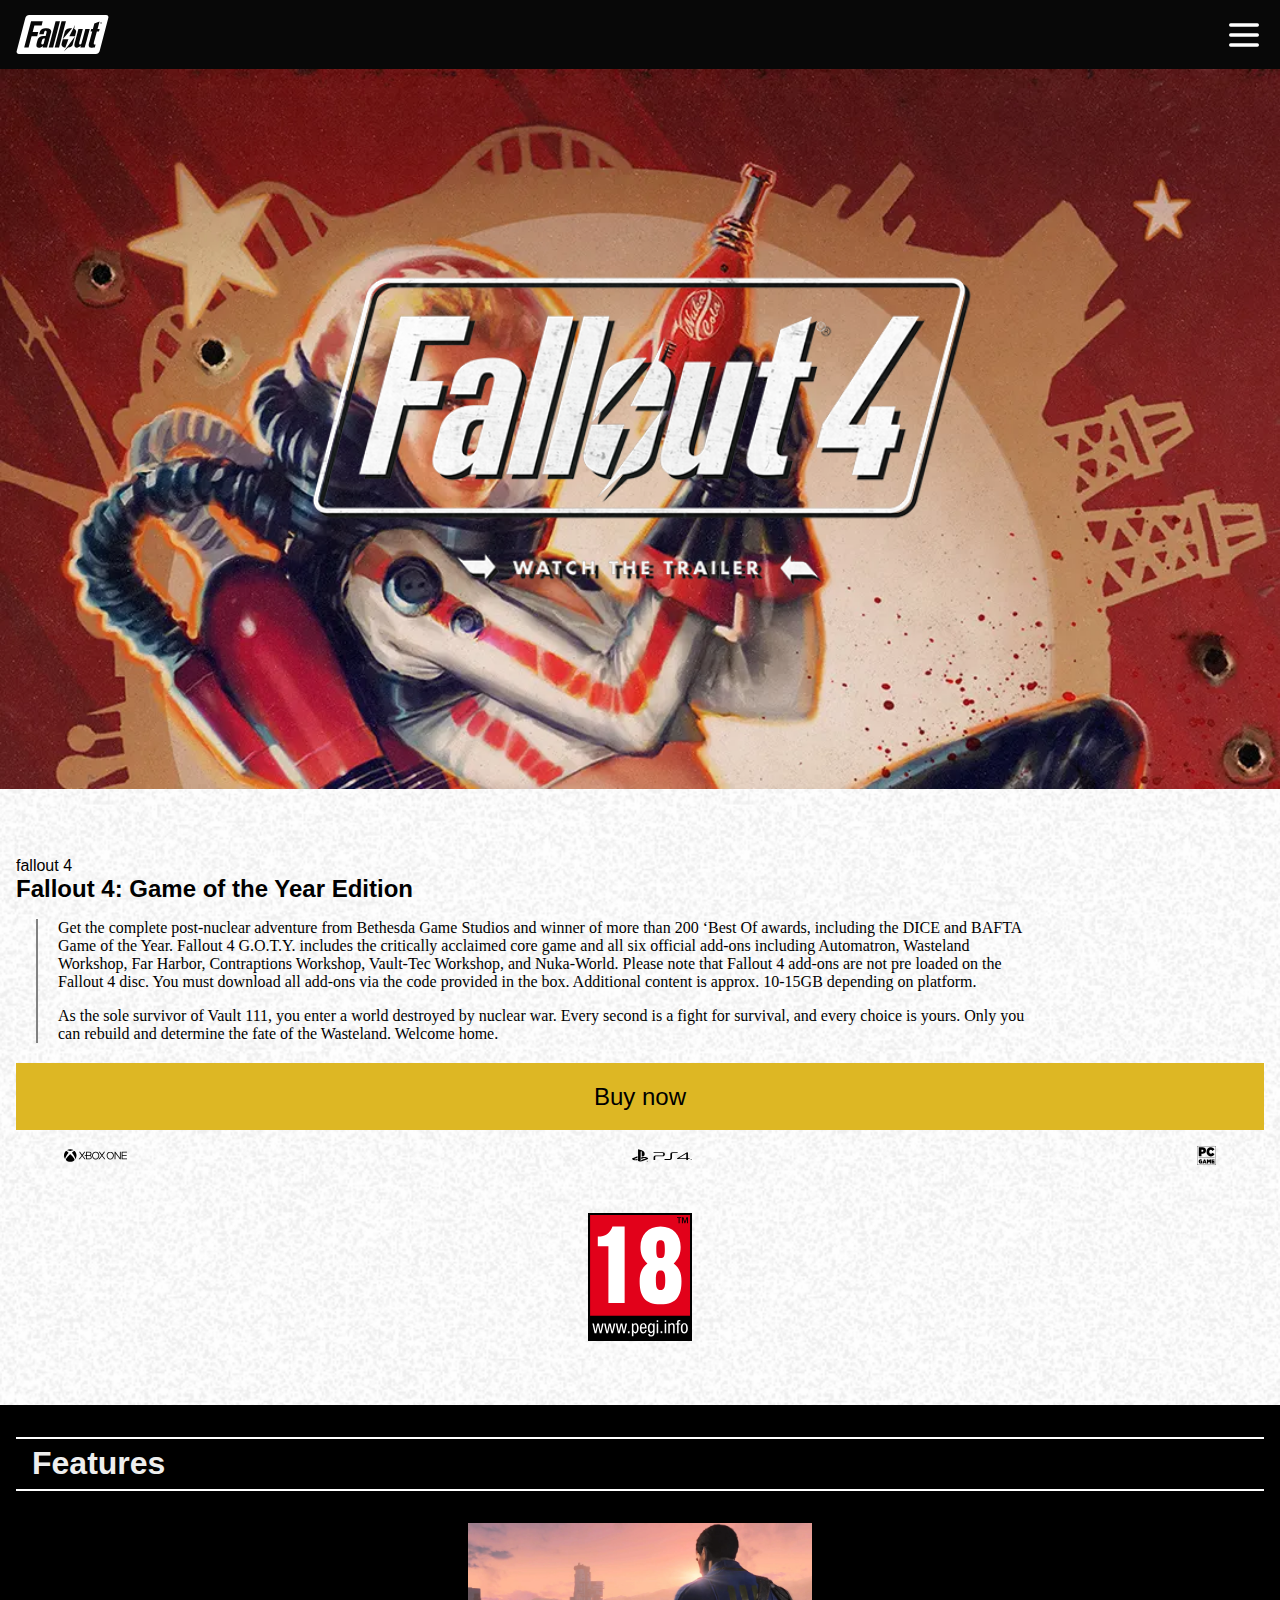
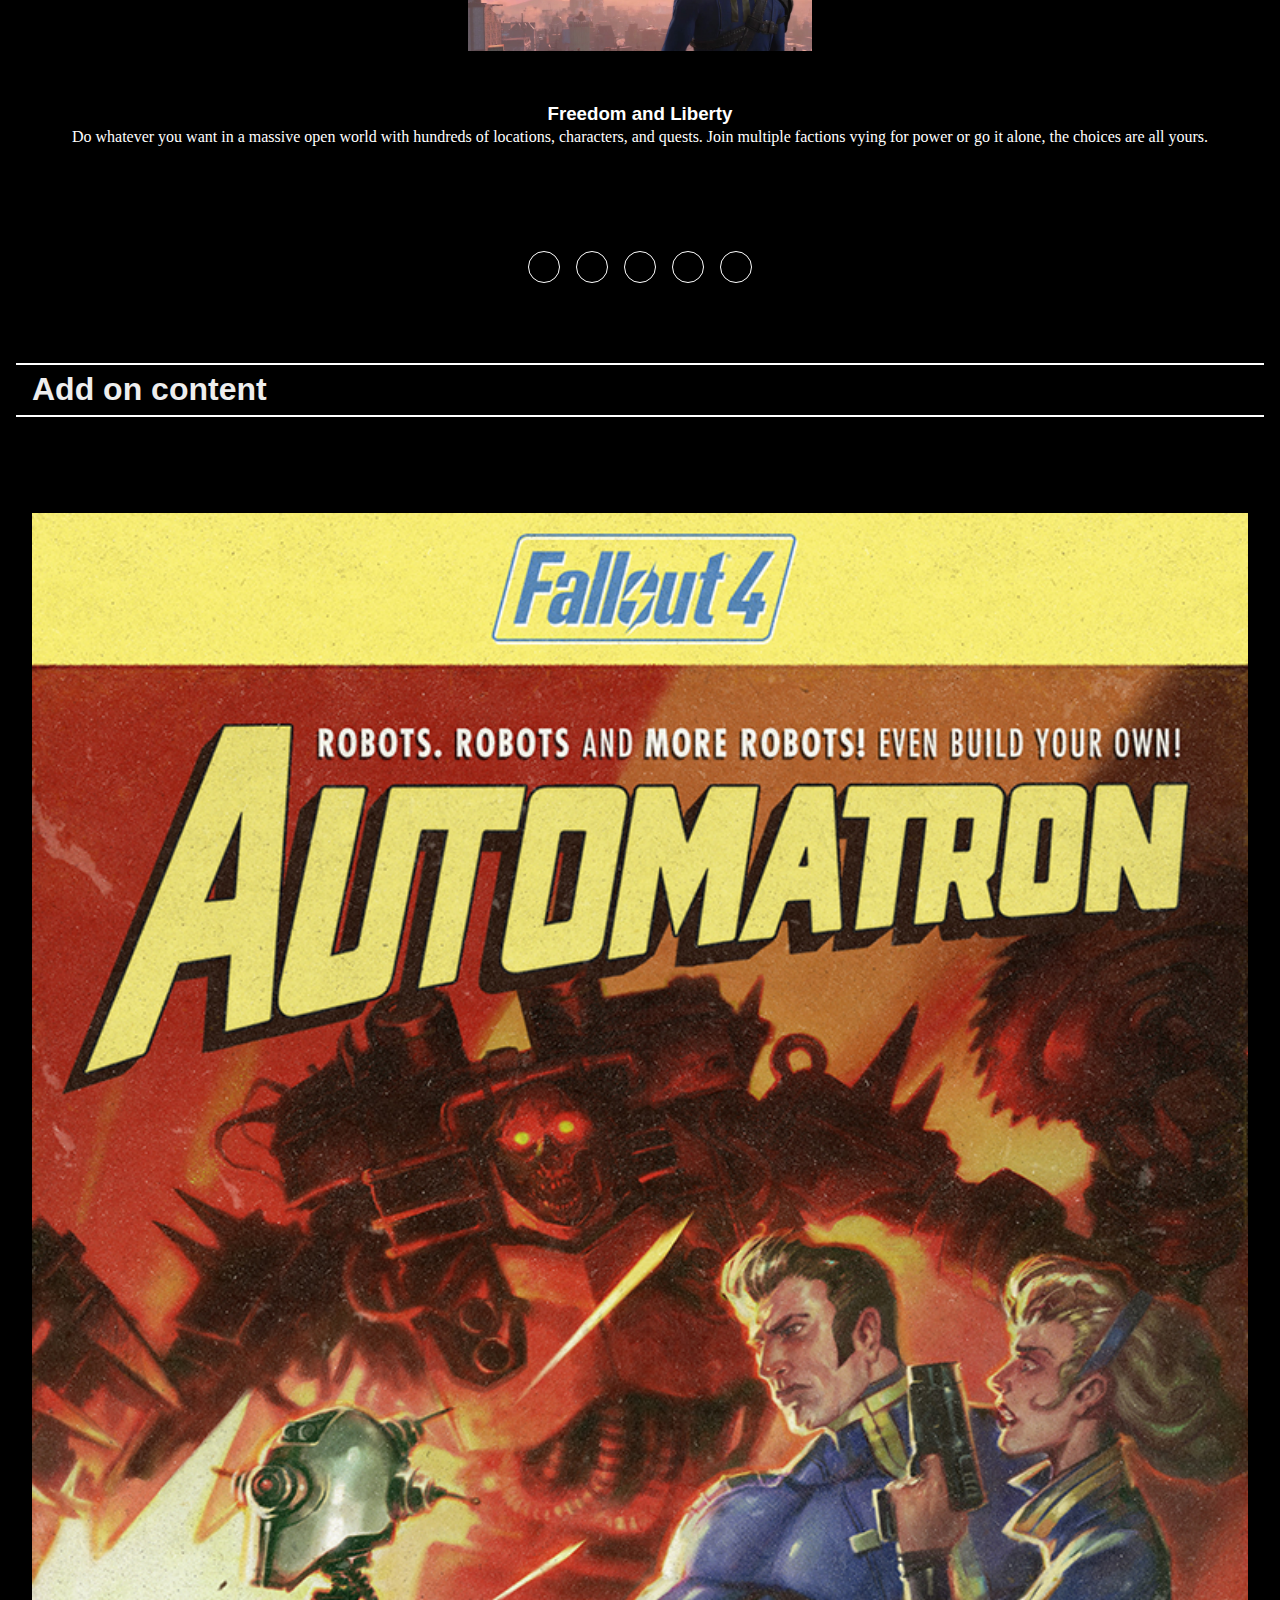
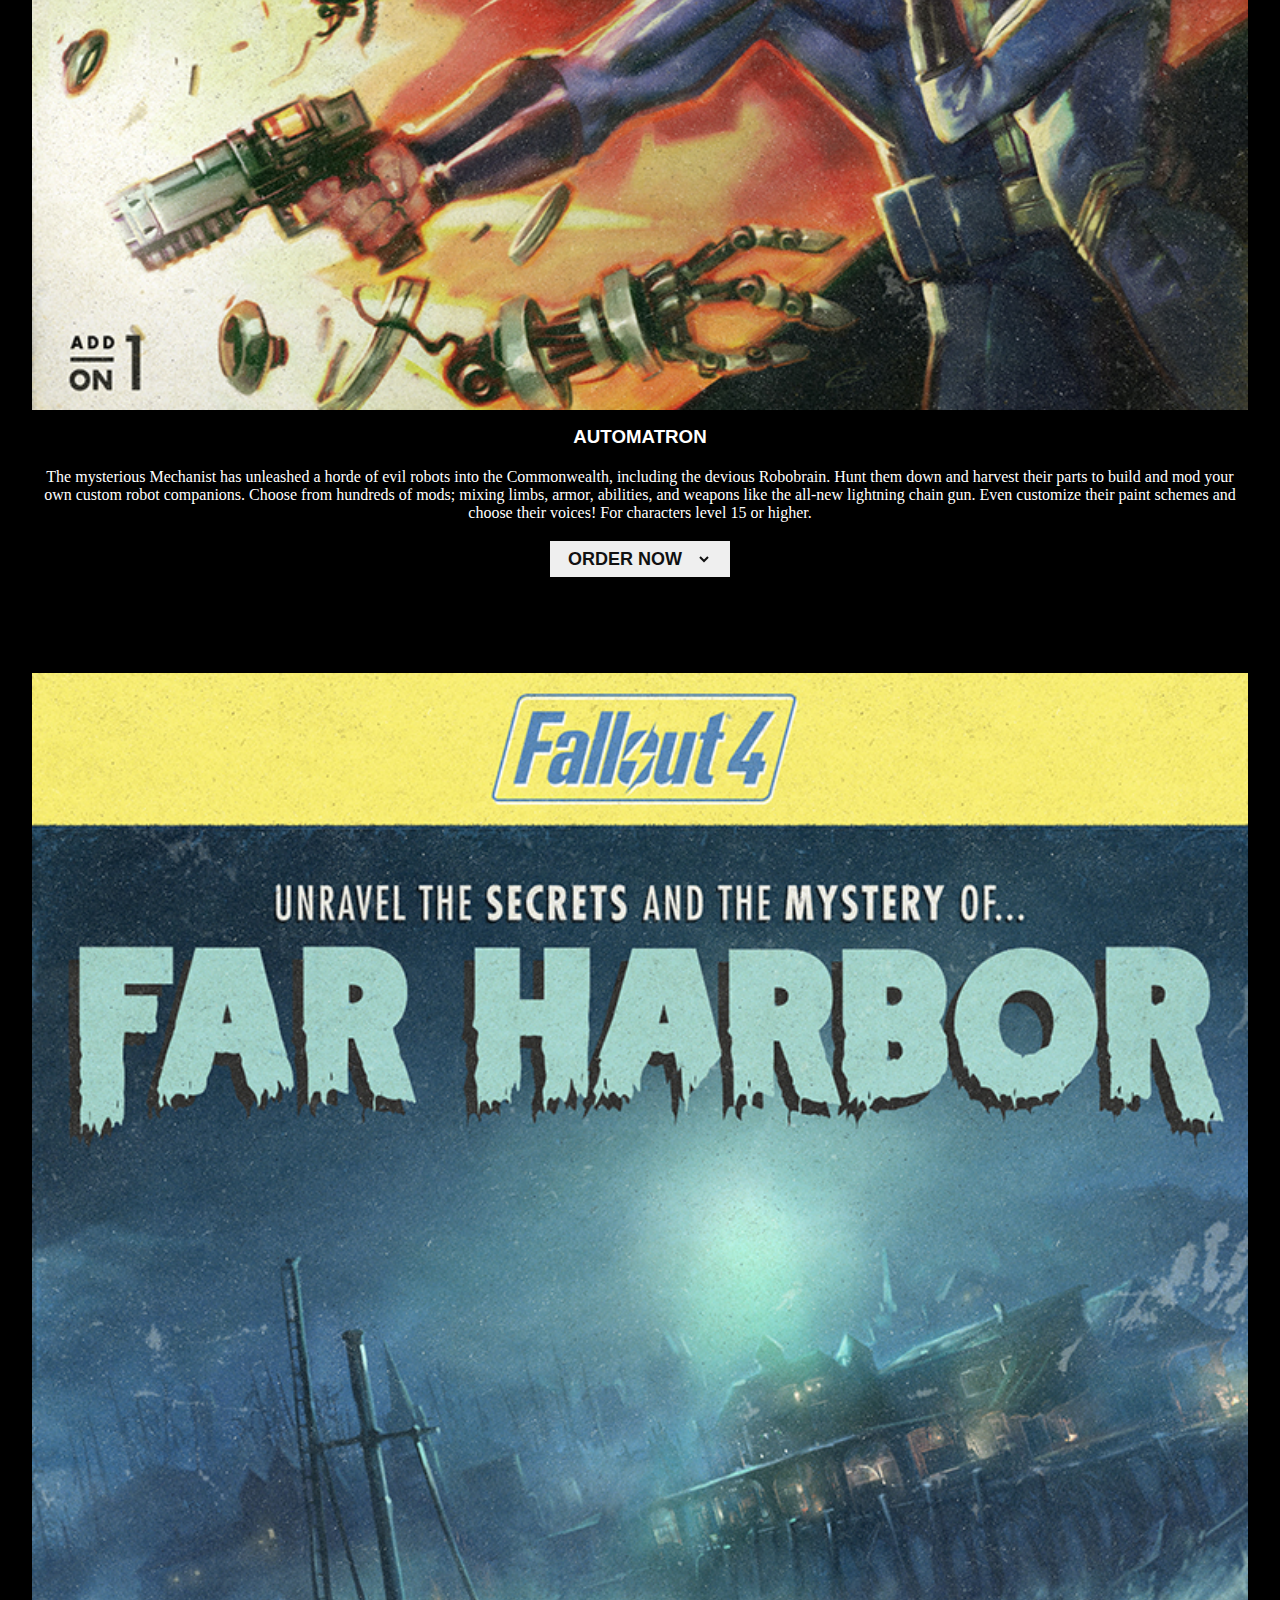
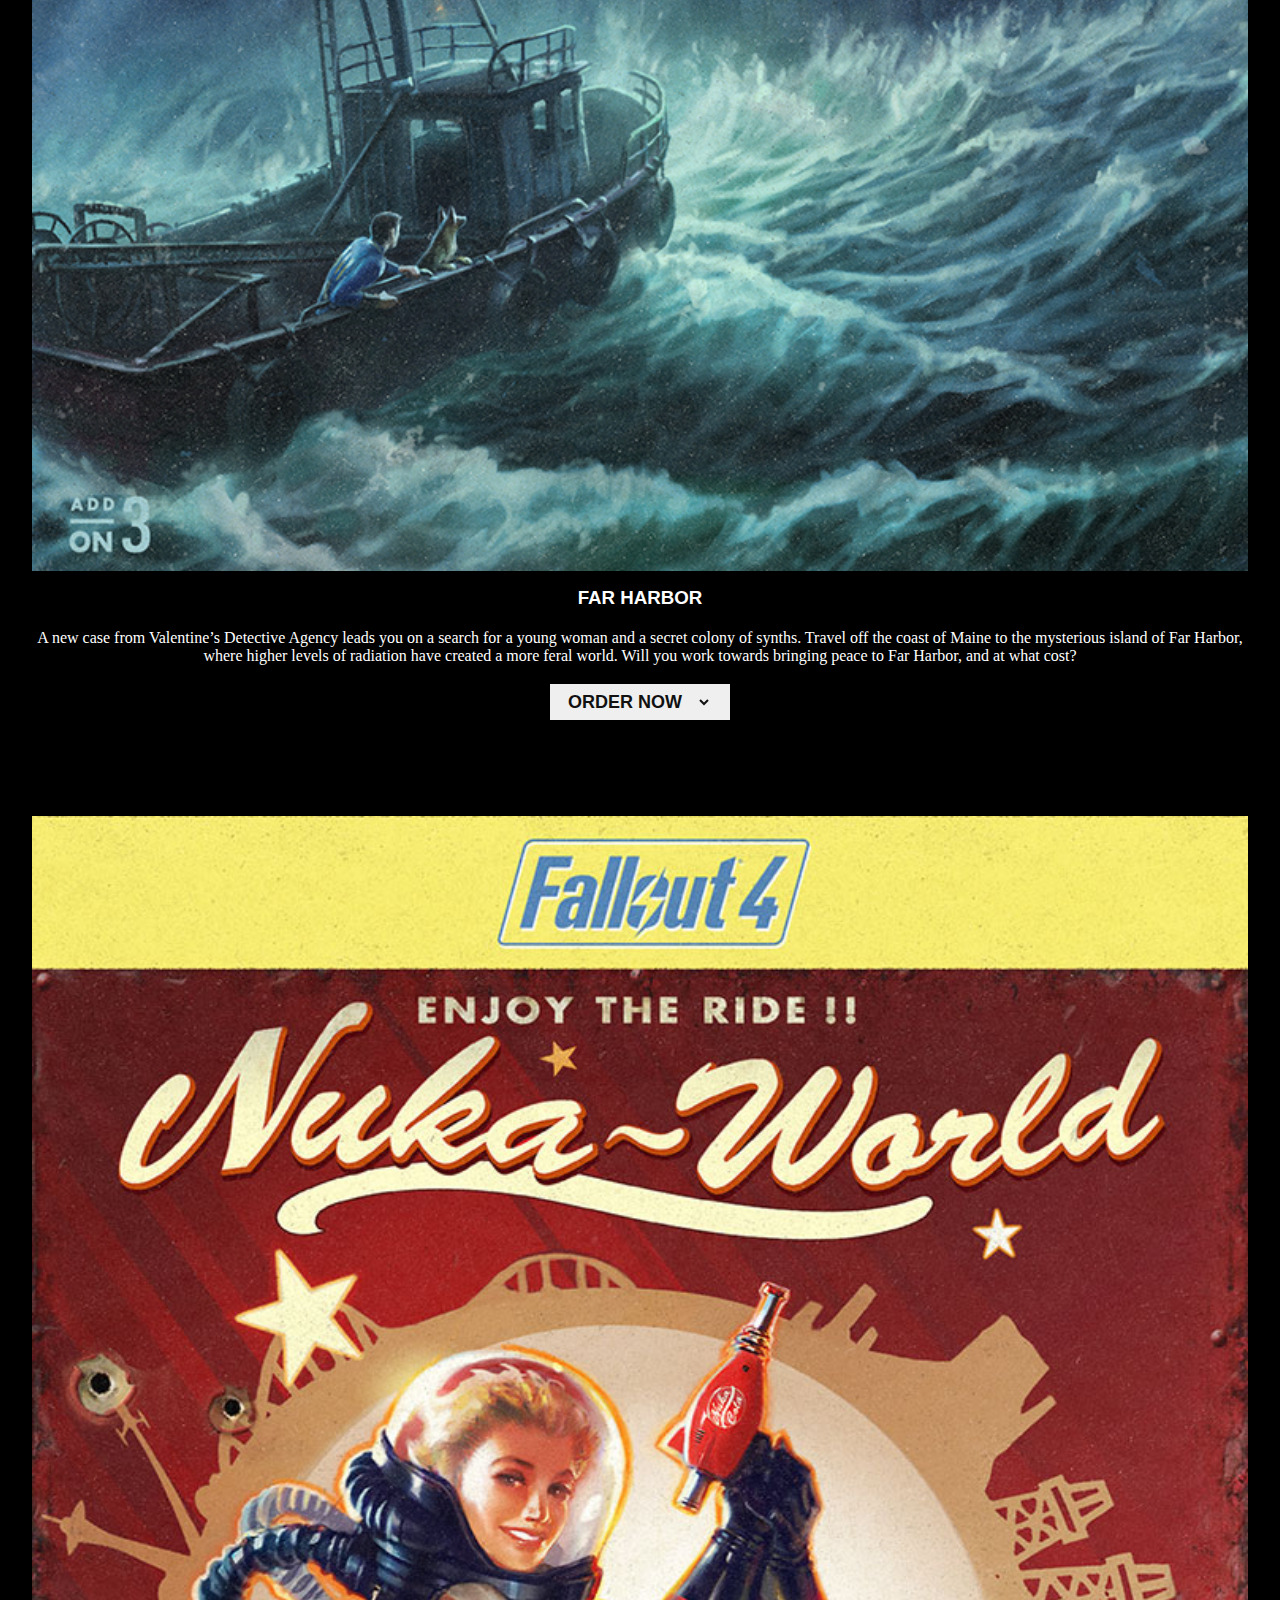
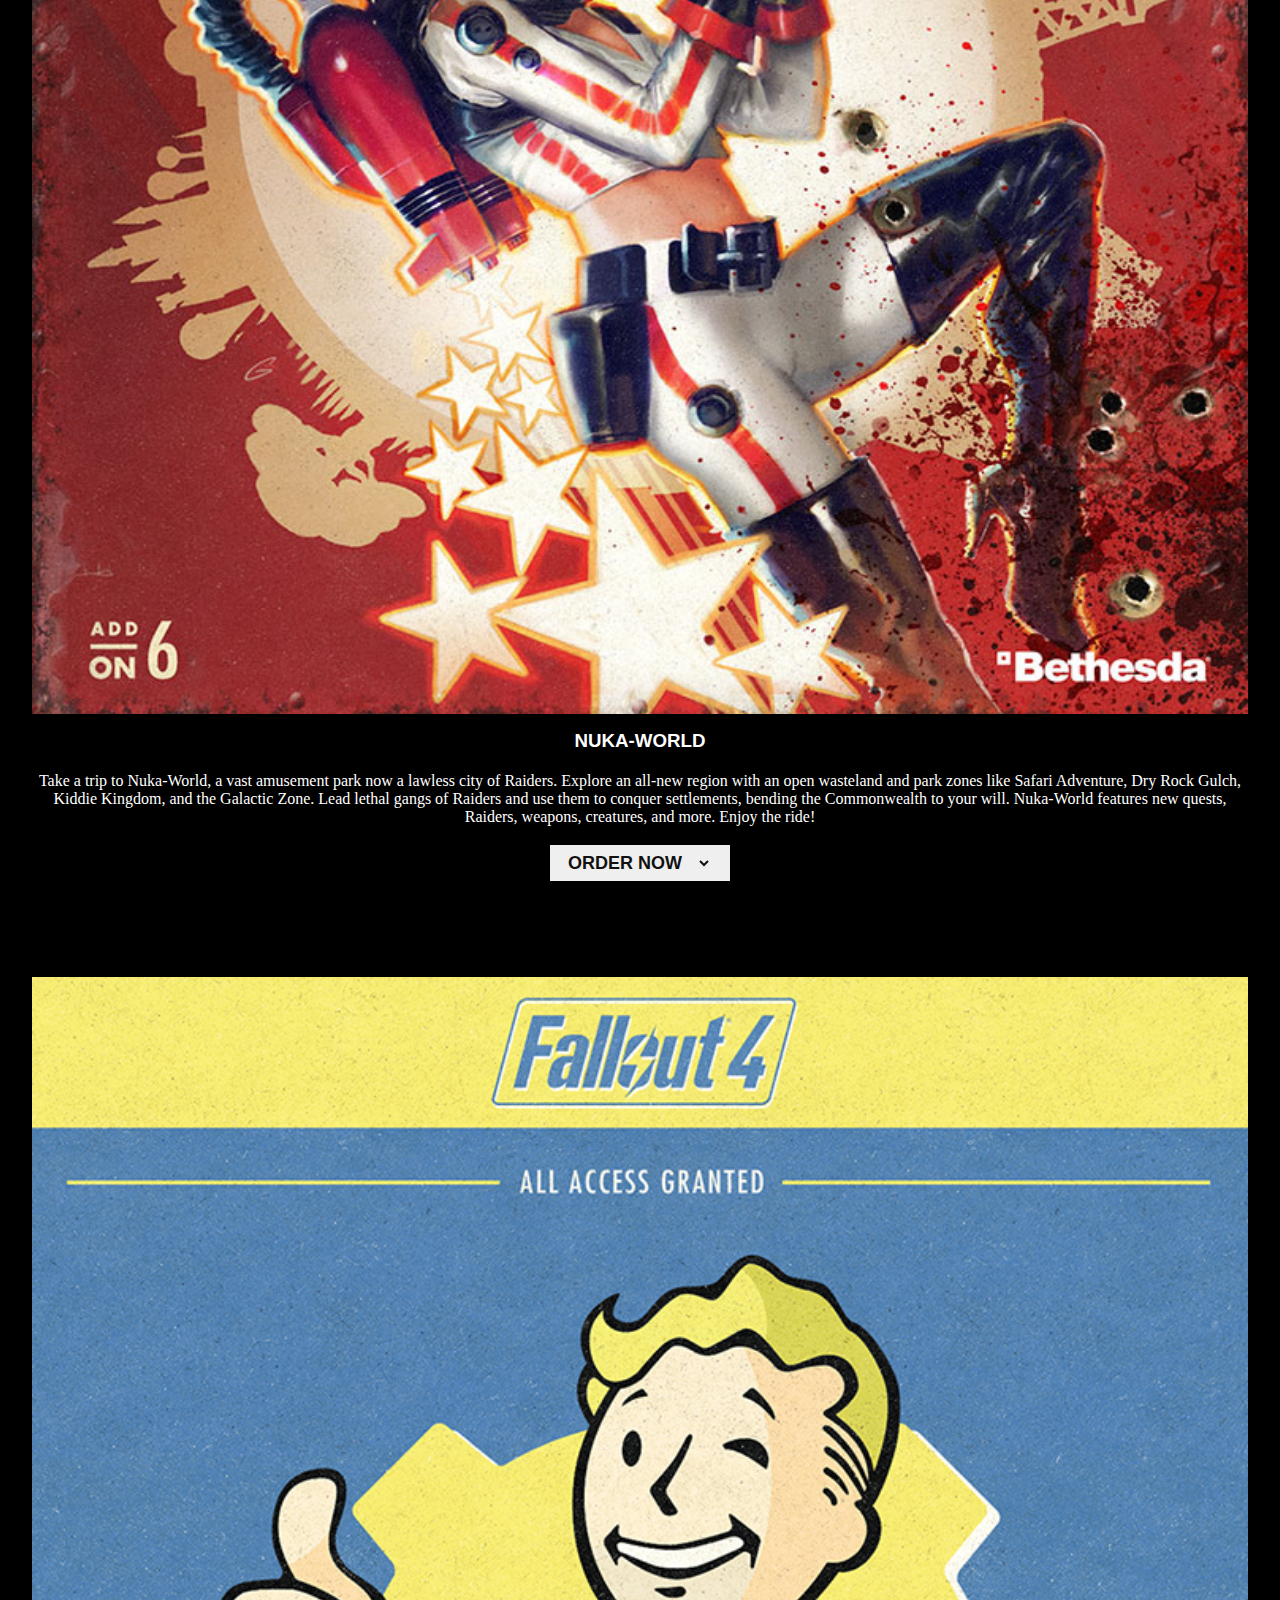
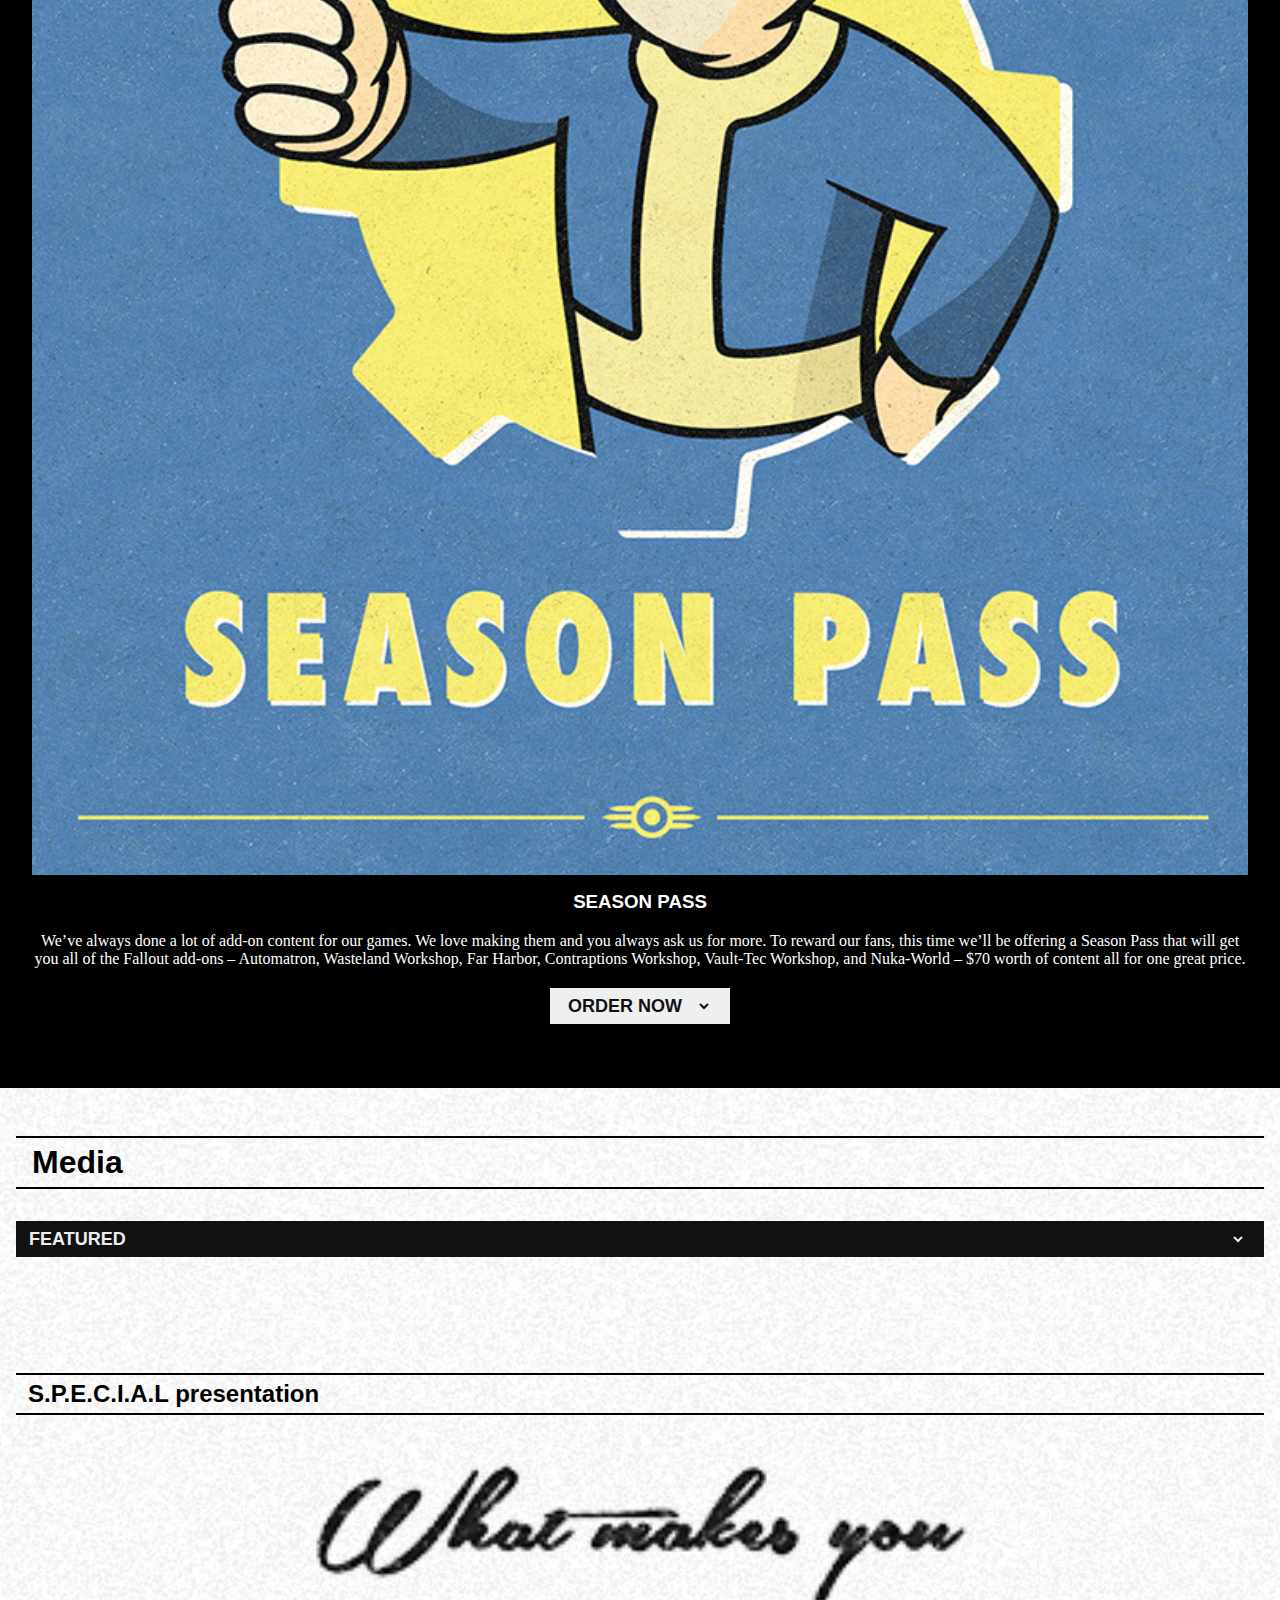
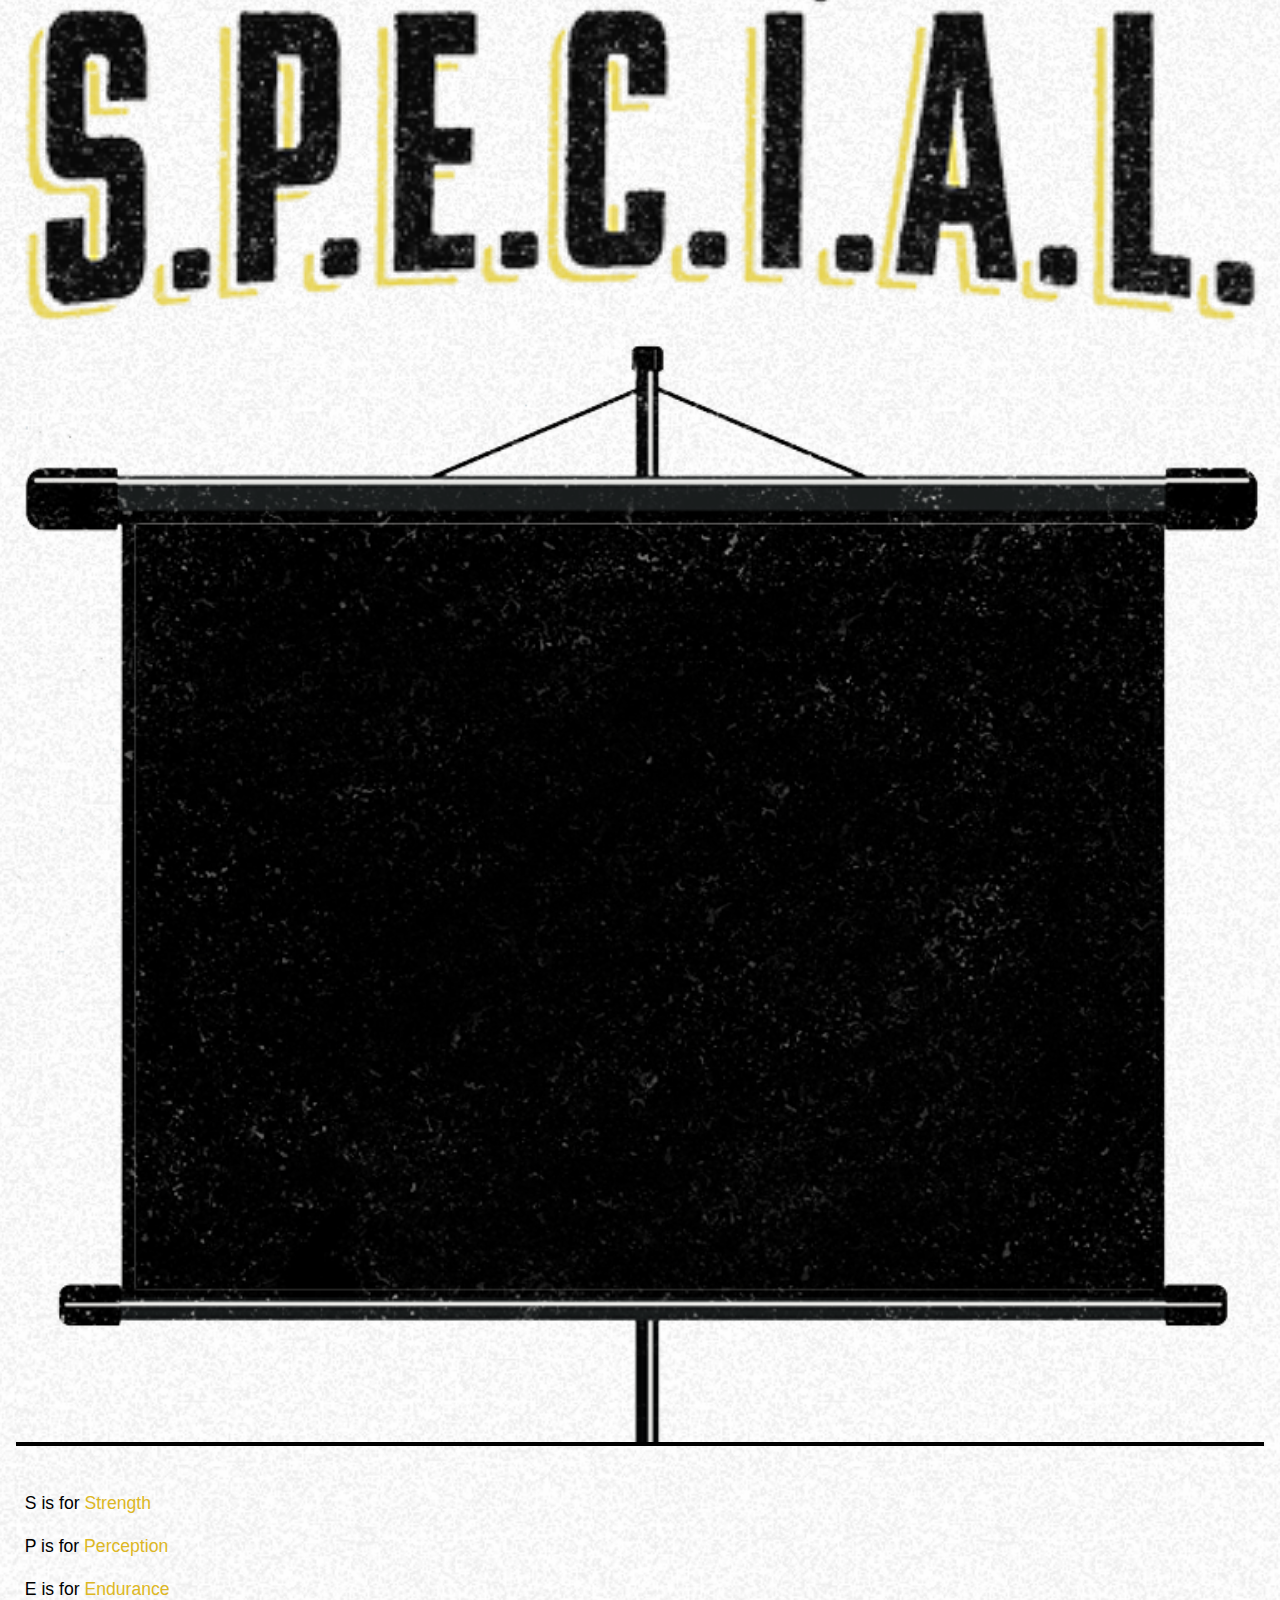
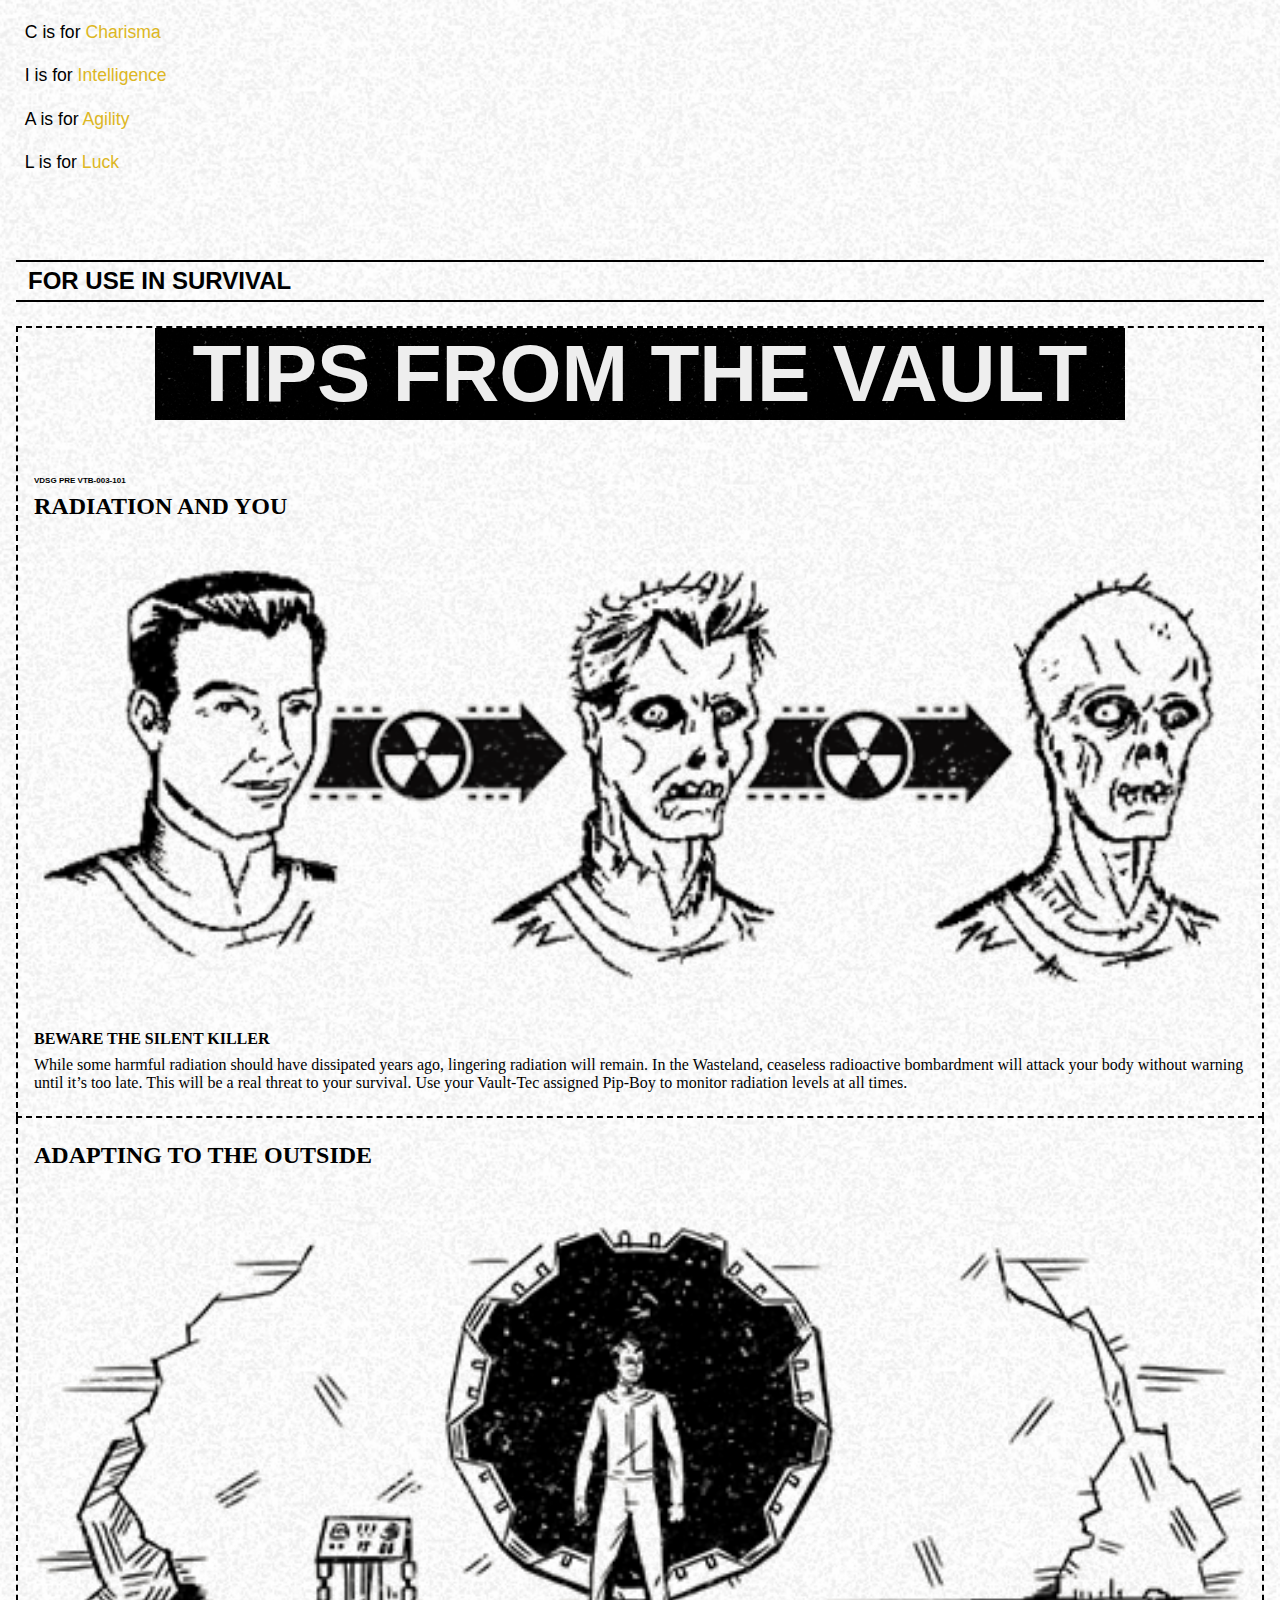
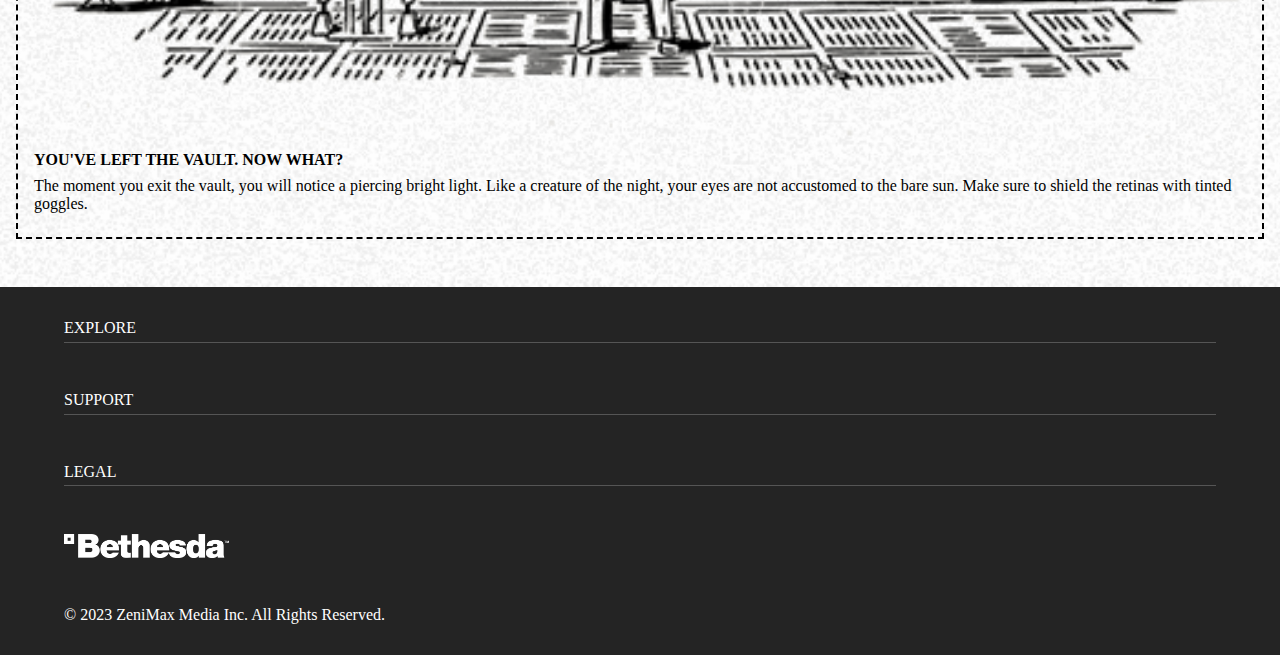
<file: index.html>
<!DOCTYPE html>
<html lang="en">

<head>
	<meta charset="UTF-8">
	<meta name="author" content="jouw naam">
	<meta name="viewport" content="width=device-width, initial-scale=1">

	<title>Fallout 4</title>

	<link href="styles/style.css" rel="stylesheet">
	<link rel="icon" type="image/svg+xml" href="images/franchise-icon-fallout-00bd59a8.svg">

</head>

<body>
	<header>
		<nav>
			<img src="./images/franchise-icon-fallout-00bd59a8.svg" alt="Fallout logo">
			<button class="MenuButton" onclick="OpenMenu()"> <img id="Burger" src="./images/Burger.svg" alt=""></button>
			<ul class="NavContent">
				<li>
					<h1>Vault-tec is proud to present</h1>
				</li>
				<li><a href="./index.html">Games</a></li>
				<li><a href="#">Fallout 76</a></li>
				<li><a href="#">Expansions</a></li>
				<li><a href="#">Community</a></li>
				<li><a href="./apps.html	">Apps</a></li>
			</ul>
		</nav>

	</header>

	<main>
		<section class="Image-Container">
			<img src="./images/HeadIMG_1.png"
				alt="Girl with spacesuit from fallout wielding a thrist zapper from nuka world">
			<img src="./images/CoverLogo.png" alt="Fallout logo with a buy now text underneath">
		</section>

		<section class="About-Fallout">
			<h1>fallout 4</h1>
			<h2>Fallout 4: Game of the Year Edition</h2>
			<article>
				<p>Get the complete post-nuclear adventure from Bethesda Game Studios and winner of more than 200 ‘Best
					Of awards, including the DICE and BAFTA Game of the Year. Fallout 4 G.O.T.Y. includes the
					critically acclaimed core game and all six official add-ons including Automatron, Wasteland
					Workshop, Far Harbor, Contraptions Workshop, Vault-Tec Workshop, and Nuka-World. Please note that
					Fallout 4 add-ons are not pre loaded on the Fallout 4 disc. You must download all add-ons via the
					code provided in the box. Additional content is approx. 10-15GB depending on platform.
				</p>
				<p>
					As the sole survivor of Vault 111, you enter a world destroyed by nuclear war. Every second is a
					fight for survival, and every choice is yours. Only you can rebuild and determine the fate of the
					Wasteland. Welcome home.
				</p>
			</article>
			<button>Buy now</button>

			<figure>
				<img src="./images/xbox-one-icon-126e7390.svg" alt="xbox one icon">
				<img src="./images/ps4-icon-02f1465c.svg" alt="playstation 4 icon">
				<img src="./images/pc-icon-50b85eda.svg" alt="pc icon">
			</figure>
			<img src="./images/18.svg" alt="Pegi 18 rating stamp">
		</section>

		<section class="Features">
			<h2>Features</h2>
			<section class="Carousel">
				<ul class="Slider">
					<li id="Slide-1" class="Slide">
						<img src="./images/Carrousel1.jpg" alt="Main character looking into the wasteland">
						<h3>Freedom and Liberty</h3>
						<p>Do whatever you want in a massive open world with hundreds of locations, characters, and
							quests. Join multiple factions vying for power or go it alone, the choices are all
							yours.</p>
					</li>
					<li class="Slide" id="Slide-2">
						<img src="./images/Carrousel2.jpg"
							alt="The main character in the character creation screen with his wife Nora next to him and his cheeks are colored green">
						<h3>You’re S.P.E.C.I.A.L!</h3>
						<p>Be whoever you want with the S.P.E.C.I.A.L. character system. From a Power Armored
							soldier to the charismatic smooth talker, you can choose from hundreds of Perks and
							develop your own playstyle.</p>
					</li>
					<li class="Slide" id="Slide-3">
						<img src="./images/Carrousel3.jpg"
							alt="A deathclaw from fallout getting hit in the face with an person inside of powerarmor in front of the deathclaw">
						<h3>Violence and V.A.T.S.!</h3>
						<p>Intense first or third person combat can also be slowed down with the new dynamic
							Vault-Tec Assisted Targeting System (V.A.T.S) that lets you choose your attacks and
							enjoy cinematic carnage.</p>
					</li>
					<li class="Slide" id="Slide-4">
						<img src="./images/Carrousel4.jpg"
							alt="A vault boy pixel art made from in game square lamps showcasing the games building capabilities">
						<h3>Collect and Build!</h3>
						<p>Collect, upgrade, and build thousands of items in the most advanced crafting system ever.
							Weapons, armor, chemicals, and food are just the beginning - you can even build and
							manage entire settlements.</p>
					</li>
					<li class="Slide" id="Slide-5">
						<img src="./images/Carrousel5.jpg"
							alt="The players pre war home with a kitchen table on the left with the kitchen to the right and a mr handy serving coffee">
						<h3>Super Deluxe Pixels!</h3>
						<p>An all-new next generation graphics and lighting engine brings to life the world of
							Fallout like never before. From the blasted forests of the Commonwealth to the ruins of
							Boston, every location is packed with dynamic detail.</p>
					</li>
				</ul>

				<section class="CarouselButtons">
					<a href="#Slide-1"></a>
					<a href="#Slide-2"></a>
					<a href="#Slide-3"></a>
					<a href="#Slide-4"></a>
					<a href="#Slide-5"></a>
				</section>

			</section>
		</section>

		<section class="Addons">
			<h2>Add on content</h2>
			<ul>
				<li>
					<img src="./images/Automatron.jpg" alt="Poster for the fallout expansion Automatron">
					<h3>AUTOMATRON</h3>
					<p>The mysterious Mechanist has unleashed a horde of evil robots into the Commonwealth, including
						the devious Robobrain. Hunt them down and harvest their parts to build and mod your own custom
						robot companions. Choose from hundreds of mods; mixing limbs, armor, abilities, and weapons like
						the all-new lightning chain gun. Even customize their paint schemes and choose their voices! For
						characters level 15 or higher.
					</p>
					<select name="ORDER NOW">
						<option value="Pc steam">ORDER NOW</option>
						<option value="Pc steam">PC</option>
						<option value="Xbox">Xbox One</option>
						<option value="Ps4">ps4</option>
						<option value="Pc steam">Steam</option>
					</select>
				</li>

				<li>
					<img src="./images/FarHarbor.jpg" alt="Poster for the fallout expansion Far harbor">
					<h3>FAR HARBOR</h3>
					<p>A new case from Valentine’s Detective Agency leads you on a search for a young woman and a secret
						colony of synths. Travel off the coast of Maine to the mysterious island of Far Harbor, where
						higher levels of radiation have created a more feral world. Will you work towards bringing peace
						to Far Harbor, and at what cost?

					</p>
					<select name="ORDER NOW">
						<option value="Pc steam">ORDER NOW</option>
						<option value="Pc steam">PC</option>
						<option value="Xbox">Xbox One</option>
						<option value="Ps4">ps4</option>
						<option value="Pc steam">Steam</option>
					</select>
				</li>

				<li>
					<img src="./images/NukaWorld.jpg" alt="Poster for the fallout expansion Nuka-World">
					<h3>NUKA-WORLD</h3>
					<p>Take a trip to Nuka-World, a vast amusement park now a lawless city of Raiders. Explore an
						all-new region with an open wasteland and park zones like Safari Adventure, Dry Rock Gulch,
						Kiddie Kingdom, and the Galactic Zone. Lead lethal gangs of Raiders and use them to conquer
						settlements, bending the Commonwealth to your will. Nuka-World features new quests, Raiders,
						weapons, creatures, and more. Enjoy the ride!
					</p>
					<select name="ORDER NOW">
						<option value="Pc steam">ORDER NOW</option>
						<option value="Pc steam">PC</option>
						<option value="Xbox">Xbox One</option>
						<option value="Ps4">ps4</option>
						<option value="Pc steam">Steam</option>
					</select>
				</li>

				<li>
					<img src="./images/SeasonPass.jpg"
						alt="Poster for the fallout season pass containing all previous add on content">
					<h3>SEASON PASS </h3>
					<p>We’ve always done a lot of add-on content for our games. We love making them and you always ask
						us for more. To reward our fans, this time we’ll be offering a Season Pass that will get you all
						of the Fallout add-ons – Automatron, Wasteland Workshop, Far Harbor, Contraptions Workshop,
						Vault-Tec Workshop, and Nuka-World – $70 worth of content all for one great price.
					</p>
					<select name="ORDER NOW">
						<option value="Pc steam">ORDER NOW</option>
						<option value="Pc steam">PC</option>
						<option value="Xbox">Xbox One</option>
						<option value="Ps4">ps4</option>
						<option value="Pc steam">Steam</option>
					</select>
				</li>
			</ul>
		</section>

		<section class="Media">
			<h2>Media</h2>

			<select id="MediaSelect" name="Featured">
				<option value="Featured">Featured</option>
				<option value="Screenshots">Screenshots</option>
				<option value="Concept">Concept Art</option>
				<option value="Videos">Videos</option>
				<option value="Wallpapers">Wallpapers</option>
			</select>


			<div id="MediaSelect-Featured" class="Media-Content">
				<ul class="MediaContent-Featured">
					<li>
						<img src="./images/MediaDepartement.png"
							alt="Vault tec's media Media Departement presents our finest works">
					</li>
					<li>
						<iframe width="560" height="200"
							src="https://www.youtube.com/embed/DIneiOpuS2M?si=BryMLN7pF7lJyP1P"
							title="YouTube video player"
							allow="accelerometer; autoplay; clipboard-write; encrypted-media; gyroscope; picture-in-picture; web-share"
							allowfullscreen></iframe>
					</li>
					<li>
						<iframe width="560" height="200"
							src="https://www.youtube.com/embed/K5uFXByM1UU?si=OI6JSdfwSljM6aRT"
							title="YouTube video player"
							allow="accelerometer; autoplay; clipboard-write; encrypted-media; gyroscope; picture-in-picture; web-share"
							allowfullscreen></iframe>
					</li>
				</ul>
			</div>
			<div id="MediaSelect-Screenshots" class="Media-Content">
				<ul>
					<li><img src="./images/Screenshots/1.png" alt="Vault dweller looking at his companion dog dogmeats">
					</li>
					<li><img src="./images/Screenshots/2.png" alt="A destroyed inside of a field of radiation"></li>
					<li><img src="./images/Screenshots/3.png"
							alt="A view of a destroyed boston with a broken robot in the foreground "></li>
					<li> <img src="./images/Screenshots/4.png" alt="light shining under an destroyed underpass"></li>
					<li> <img src="./images/Screenshots/5.png" alt="The closed yellow door of vault 111"></li>
					<li> <img src="./images/Screenshots/6.png"
							alt="A completely scorched woods with a deathclaw roaming around in the center of the image">
					</li>
				</ul>


			</div>
			<div id="MediaSelect-Concept" class="Media-Content">
				<ul>
					<li><img src="./images/Concept/1.png"
							alt="Fallout 4 concept art: A city engulfed in a nuclear explosion, depicting the aftermath of a devastating event.">
					</li>
					<li><img src="./images/Concept/2.png"
							alt="A woman holding a coffee cup in front of a robot, showcasing the interaction between humans and technology.">
					</li>
					<li><img src="./images/Concept/3.png"
							alt="Fallout 4 Workshop: Customize and build your own settlements in the post-apocalyptic wasteland.							">
					</li>
					<li> <img src="./images/Concept/4.png"
							alt="A painting depicting a cityscape with buildings, streets, and various architectural elements.">
					</li>
					<li> <img src="./images/Concept/5.png"
							alt="Concept art of the vault dweller holding on for dear life on to a crashing Brotherhood of steel vertibird">
					</li>
					<li> <img src="./images/Concept/6.png" alt="An abandoned red rocket gas station">
					</li>
				</ul>
			</div>
			<div id="MediaSelect-Videos" class="Media-Content">
				<ul class="MediaContent-Featured">
					<li>
						<iframe src="https://www.youtube.com/embed/X5aJfebzkrM" title="Fallout 4 - Launch Trailer"
							allow="accelerometer; autoplay; clipboard-write; encrypted-media; gyroscope; picture-in-picture; web-share"
							allowfullscreen></iframe>
					</li>
					<li>
						<iframe src="https://www.youtube.com/embed/B0wSCFBJcSs"
							title="Fallout 4 - Far Harbor Official Trailer"
							allow="accelerometer; autoplay; clipboard-write; encrypted-media; gyroscope; picture-in-picture; web-share"
							allowfullscreen></iframe>
					</li>
					<li>
						<iframe src="https://www.youtube.com/embed/DIneiOpuS2M?si=BryMLN7pF7lJyP1P"
							title="YouTube video player"
							allow="accelerometer; autoplay; clipboard-write; encrypted-media; gyroscope; picture-in-picture; web-share"
							allowfullscreen></iframe>
					</li>
					<li>
						<iframe src="https://www.youtube.com/embed/K5uFXByM1UU?si=OI6JSdfwSljM6aRT"
							title="YouTube video player"
							allow="accelerometer; autoplay; clipboard-write; encrypted-media; gyroscope; picture-in-picture; web-share"
							allowfullscreen></iframe>
					</li>

				</ul>
			</div>
			<div id="MediaSelect-Wallpapers" class="Media-Content">
				<ul>
					<li><img src="./images/Wallpapers/1.png" alt="Brotherhood of steel powerarmor inside of an garage">
					</li>
					<li><img src="./images/Wallpapers/2.png"
							alt="Main character Nora walking in to a field with dogmeat"></li>
					<li><img src="./images/Wallpapers/3.png"
							alt="Main character Howard walking in to a field with dogmeat"></li>
					<li> <img src="./images/Wallpapers/4.png"
							alt="Cover image of Automatron with a vault dweller holding another vault dweller in one hand and a gun in the other">
					</li>
					<li> <img src="./images/Wallpapers/5.png"
							alt="A women in a vaultsuit holding a wrench with a big red gear in the background"></li>
					<li> <img src="./images/Wallpapers/6.png"
							alt="Small fishing boat stuck in rough seas with the text: Far Harbor written in the top left corner">
					</li>
				</ul>
			</div>
		</section>

		<section class="Special">
			<h2>S.P.E.C.I.A.L presentation</h2>

			<img src="./images/Special.png" alt="">
			<img src="./images/Screen.png" alt="Image of an projector screen that is black">

			<div>
				<iframe id="Special-Video" src="" title="YouTube video player"
					allow="accelerometer; autoplay; clipboard-write; encrypted-media; gyroscope; picture-in-picture; web-share"
					allowfullscreen></iframe>
			</div>

			<button onclick="Setvideo('Strength')">S is for<Span> Strength</Span></button>
			<button onclick="Setvideo('Perception')">P is for<Span> Perception</Span></button>
			<button onclick="Setvideo('Endurance')">E is for<Span> Endurance</Span></button>
			<button onclick="Setvideo('Charisma')">C is for<Span> Charisma</Span></button>
			<button onclick="Setvideo('Intelligence')">I is for<Span> Intelligence</Span></button>
			<button onclick="Setvideo('Agility')">A is for<Span> Agility</Span></button>
			<button onclick="Setvideo('Luck')">L is for<Span> Luck</Span></button>
		</section>

		<Section class="Tips">
			<H2>FOR USE IN SURVIVAL</H2>
			<article>
				<h3>TIPS FROM THE VAULT</h3>
				<h4>VDSG PRE VTB-003-101</h4>
				<h5>RADIATION AND YOU</h5>
				<img src="./images/Radiation.png" alt="">
				<h6>BEWARE THE SILENT KILLER</h6>
				<p>While some harmful radiation should have dissipated years ago, lingering radiation will remain. In
					the
					Wasteland, ceaseless radioactive bombardment will attack your body without warning until it’s too
					late.
					This will be a real threat to your survival. Use your Vault-Tec assigned Pip-Boy to monitor
					radiation
					levels at all times.</p>
			</article>
			<article>
				<h5>ADAPTING TO THE OUTSIDE</h5>
				<img src="./images/Vaultexit.png" alt="">
				<h6>YOU'VE LEFT THE VAULT. NOW WHAT?</h6>
				<p>The moment you exit the vault, you will notice a piercing bright light. Like a creature of the night,
					your eyes are not accustomed to the bare sun. Make sure to shield the retinas with tinted goggles.
				</p>
			</article>

		</Section>
	</main>

	<footer>

		<ul>
			<li>Explore</li>
			<li>Support</li>
			<li>Legal</li>
		</ul>
		<img src="./images/Bethesda_Softworks_Logo.png" alt="Bethesda Softworks Logo">
		<P> © 2023 ZeniMax Media Inc. All Rights Reserved.</P>

	</footer>


	<!-- <script defer src="scripts/script.js"></script> -->
	<script src="./scripts/script.js"></script>
</body>

</html>


<!-- Bronnenlijst 
https://codepen.io/chriscoyier/pen/XwbNwX?editors=1100 Carousel Css
https://css-tricks.com/can-get-pretty-far-making-slider-just-html-css/ 
https://css-tricks.com/snippets/css/complete-guide-grid/ 
https://cssgridgarden.com/#nl 
https://css-tricks.com/dark-modes-with-css/
https://stackoverflow.com/questions/62835905/javascript-function-to-change-iframe-video 
https://stackoverflow.com/questions/17212094/fill-background-color-left-to-right-css 
-->
</file>
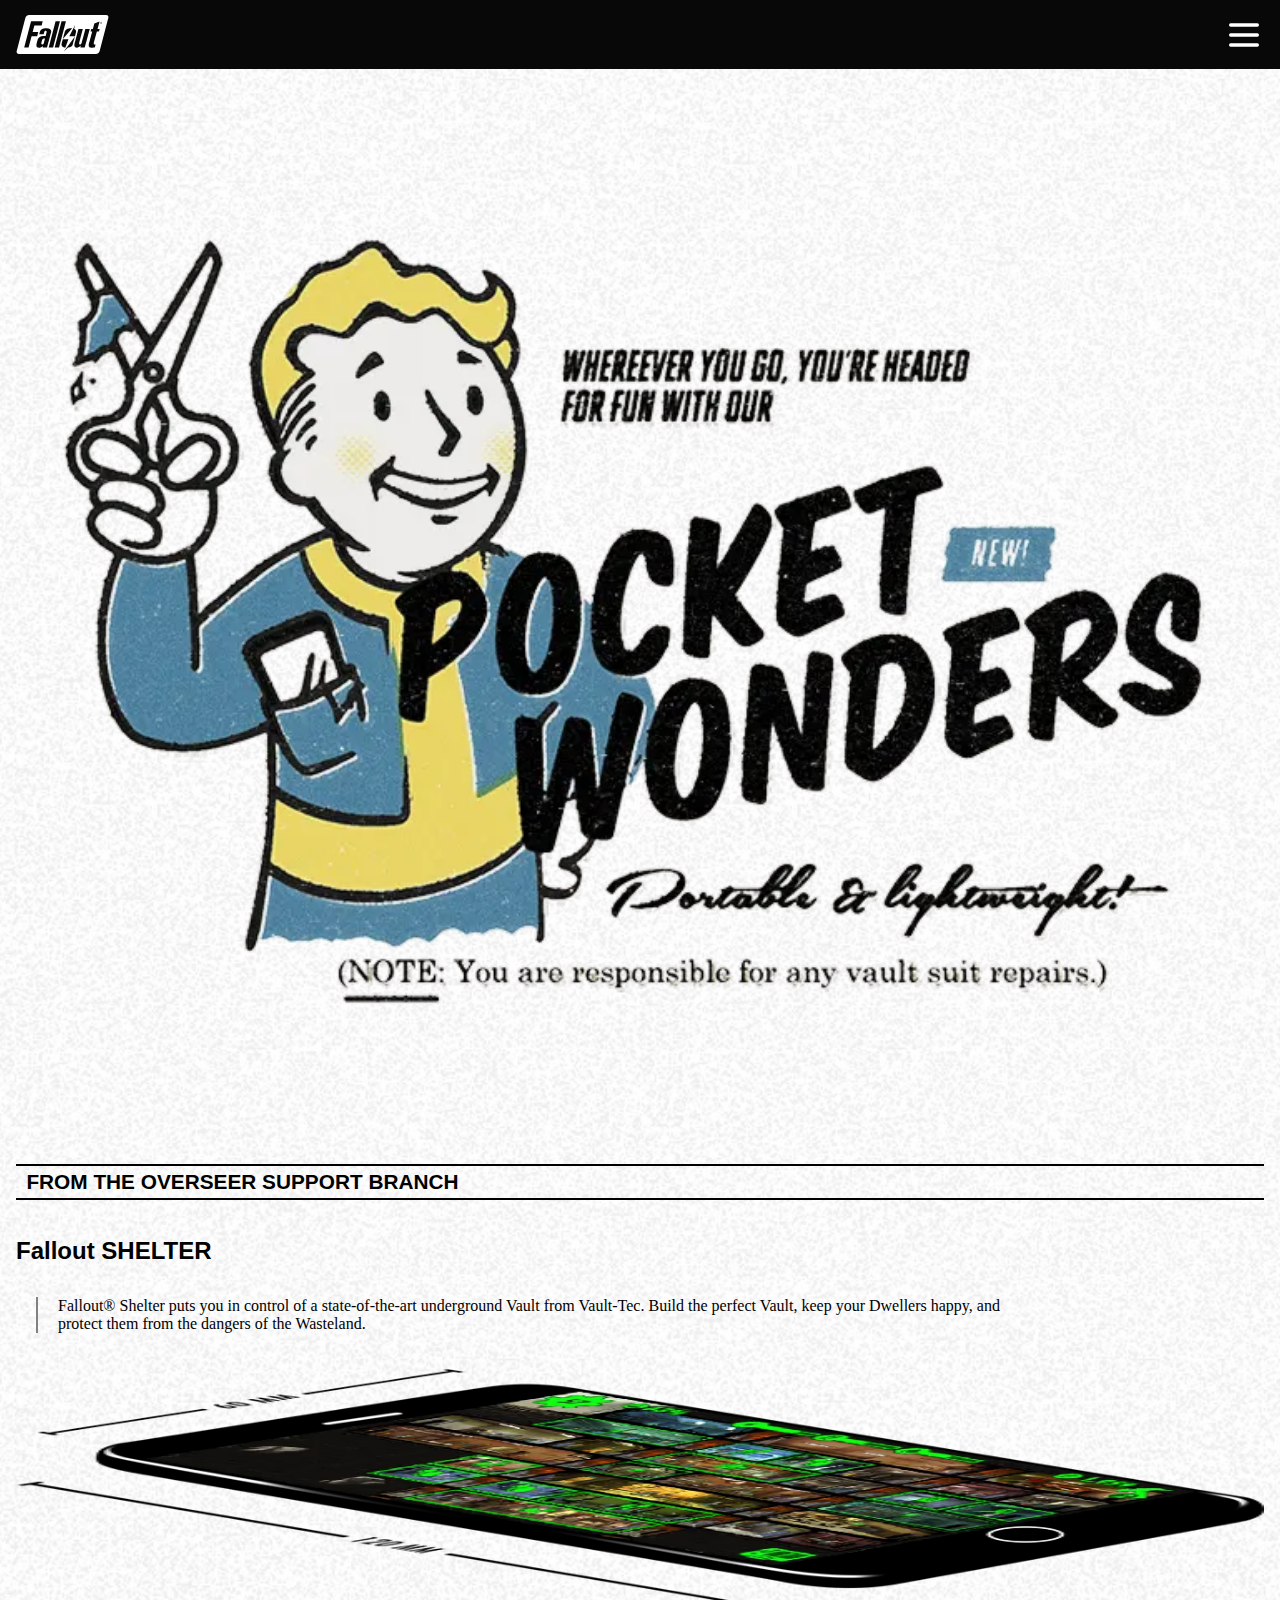
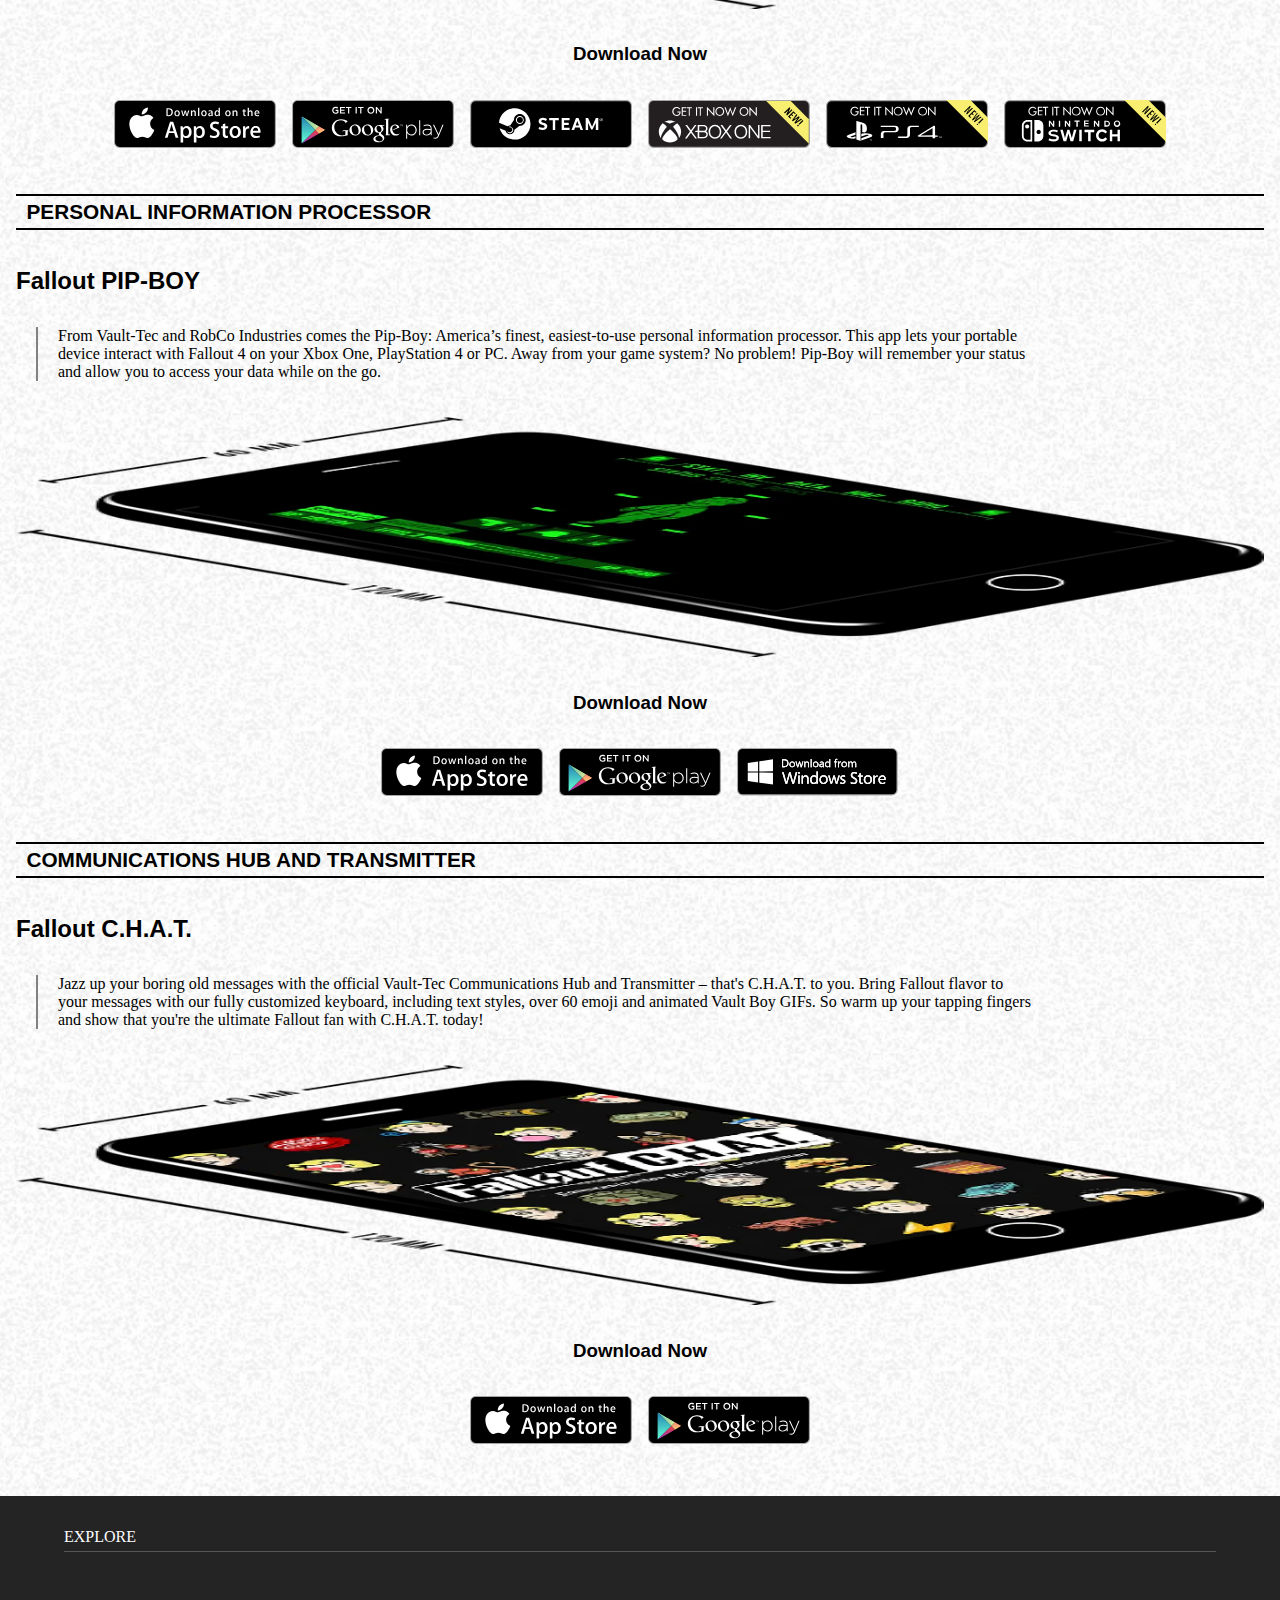
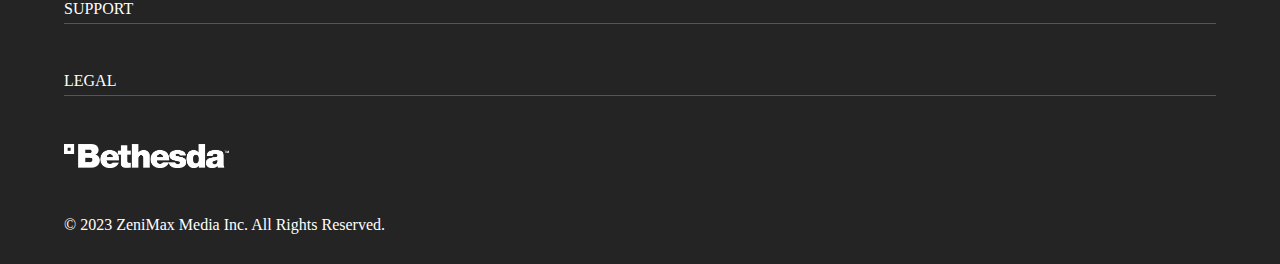
<file: apps.html>
<!DOCTYPE html>
<html lang="nl">

<head>
    <meta charset="UTF-8">
    <meta name="author" content="jouw naam">
    <meta name="viewport" content="width=device-width, initial-scale=1">

    <title>Fallout 4 Apps</title>

    <link href="styles/style.css" rel="stylesheet">
    <link rel="icon" type="image/svg+xml" href="images/franchise-icon-fallout-00bd59a8.svg">

</head>

<body>
    <header>
        <nav>
            <img src="./images/franchise-icon-fallout-00bd59a8.svg" alt="Fallout logo">
            <button class="MenuButton" onclick="OpenMenu()"> <img id="Burger" src="./images/Burger.svg" alt=""></button>
            <ul class="NavContent">
                <li >
                    <h1>Vault-tec is proud to present</h1>
                </li>
                <li ><a href="./index.html">Games</a></li>
                <li ><a href="#">Fallout 76</a></li>
                <li ><a href="#">Expansions</a></li>
                <li ><a href="#">Community</a></li>
                <li ><a href="./apps.html	">Apps</a></li>
            </ul>
        </nav>

    </header>

    <main class="Apps">

        <img src="./images/Apps/Banner.png"
            alt="Pocket Wonders!, Image containing a vault boy holding a pair of scissors">
        <section>
            <h1>FROM THE OVERSEER SUPPORT BRANCH</h1>
            <h2>Fallout
                SHELTER</h2>
            <article>
                <p>Fallout® Shelter puts you in control of a state-of-the-art underground Vault from Vault-Tec. Build
                    the perfect Vault, keep your Dwellers happy, and protect them from the dangers of the Wasteland.
                </p>
            </article>
            <img src="./images/Apps/FalloutShelter.png" alt="Screenshots from the game: Fallout Shelter">
            <h3>Download Now</h3>
            <ul>
                <li><img src="./images/Apps/applestore.svg" alt="applestore banner"></li>
                <li><img src="./images/Apps/playstore.svg" alt="playstore banner"></li>
                <li> <img src="./images/Apps/Steam.svg" alt="Steam banner"></li>
                <li><img src="./images/Apps/Xbox.svg" alt="Xbox banner"></li>
                <li> <img src="./images/Apps/ps4.svg" alt="ps4 banner"></li>
                <li> <img src="./images/Apps/Switch.svg" alt="Switch banner"></li>
            </ul>
        </section>

        <section>
            <h1>PERSONAL INFORMATION PROCESSOR
            </h1>
            <h2>Fallout
                PIP-BOY</h2>
            <article>
                <p>From Vault-Tec and RobCo Industries comes the Pip-Boy: America’s finest, easiest-to-use personal
                    information processor. This app lets your portable device interact with Fallout 4 on your Xbox One,
                    PlayStation 4 or PC. Away from your game system? No problem! Pip-Boy will remember your status and
                    allow
                    you to access your data while on the go.
                </p>
            </article>

            <img src="./images/Apps/PipBoy.png" alt="Screenshots from the app: Pipboy on a phone">
            <h3>Download Now</h3>
            <ul>
                <li> <img src="./images/Apps/applestore.svg" alt="applestore banner"></li>
                <li> <img src="./images/Apps/playstore.svg" alt="playstore banner"></li>
                <li> <img src="./images/Apps/WindowsStore.svg" alt="Windows Store banner"></li>
            </ul>
        </section>

        <section>
            <h1>COMMUNICATIONS HUB AND TRANSMITTER</h1>
            <h2>Fallout
                C.H.A.T.</h2>
            <article>
                <p>Jazz up your boring old messages with the official Vault-Tec Communications Hub and Transmitter –
                    that's
                    C.H.A.T. to you. Bring Fallout flavor to your messages with our fully customized keyboard, including
                    text styles, over 60 emoji and animated Vault Boy GIFs. So warm up your tapping fingers and show
                    that
                    you're the ultimate Fallout fan with C.H.A.T. today!
                </p>
            </article>

            <img src="./images/Apps/Emoji.png" alt="Screenshots from the app: Fallout C.H.A.T.">
            <h3>Download Now</h3>
            <ul>
                <li> <img src="./images/Apps/applestore.svg" alt="applestore banner"></li>
                <li> <img src="./images/Apps/playstore.svg" alt="playstore banner"></li>
            </ul>
        </section>






    </main>

    <footer>
        <ul>
            <li>Explore</li>
            <li>Support</li>
            <li>Legal</li>
        </ul>
        <img src="./images/Bethesda_Softworks_Logo.png" alt="Bethesda Softworks Logo">
        <P> © 2023 ZeniMax Media Inc. All Rights Reserved.</P>

    </footer>


    <!-- <script defer src="scripts/script.js"></script> -->
    <script src="./scripts/script.js"></script>
</body>

</html>


<!-- Bronnenlijst 
https://codepen.io/chriscoyier/pen/XwbNwX?editors=1100 Carousel Css
https://css-tricks.com/can-get-pretty-far-making-slider-just-html-css/ 
https://css-tricks.com/snippets/css/complete-guide-grid/ 
https://cssgridgarden.com/#nl 
https://css-tricks.com/dark-modes-with-css/
https://stackoverflow.com/questions/62835905/javascript-function-to-change-iframe-video 
https://stackoverflow.com/questions/17212094/fill-background-color-left-to-right-css 
-->
</file>
<file: styles/style.css>
/**************/
/* CSS REMEDY */
/**************/
*,
*::after,
*::before {
	box-sizing: border-box;
	margin: 0;
	padding: 0;
}

/*********************/
/* CUSTOM PROPERTIES */
/*********************/
:root {
	/* startje */
	--color-text-black: rgb(8, 8, 8);
	--color-text-white: #eee;
	--color-background-lightmode: #eee;
	--color-background-darkmode: #000000;
}

ul {
	list-style: none;
	padding: 0;
}

@import url('https://fonts.googleapis.com/css2?family=Nunito+Sans:ital,opsz,wght@0,6..12,200;0,6..12,300;0,6..12,400;0,6..12,500;0,6..12,600;0,6..12,700;0,6..12,800;0,6..12,900;0,6..12,1000;1,6..12,200;1,6..12,300;1,6..12,400;1,6..12,500;1,6..12,600;1,6..12,700;1,6..12,800;1,6..12,900;1,6..12,1000&display=swap');

h1,
h2,
h3,
h4,
h4 {
	font-family: 'Nunito Sans', sans-serif;
}

/****************/
/* JOUW STYLING */
/****************/
body {
	background-image: url("../images/noise-882e9ee7.png");
	background-size: 50%;
	background-repeat: repeat;
	background-color: var(--color-background);
	background-blend-mode: lighten;
	scroll-padding-top: 500em;
}

iframe {
	width: 310px;
	/* height: 200px; */
	border: none;
}

.About-Fallout,
.Special,
.Media,
.Special,
.Tips,
.Addons,
.Features,
.Apps {
	padding: 3em 1em 2em 1em;
}

/*#region Nav*/
header {
	margin-bottom: 69px;
}

nav {
	display: flex;

	background-color: rgb(8, 8, 8);
	position: fixed;
	top: 0;
	left: 0;

	align-items: center;

	height: 69px;
	margin: 0 auto;
	padding: 0 1em;
	width: 100%;
	z-index: 99;
}

nav>ul {
	color: white;
	list-style-type: none;
}

.NavContent li a {
	font-size: 1em;
	text-decoration: none;
	color: white;
}

nav>img {
	height: 39px;
	width: 93px;
}

nav .MenuButton {
	margin-left: auto;
	background-color: transparent;
	height: 3em;
	aspect-ratio: 1 / 1;
	border: none;
	filter: invert();
}

.NavContent {
	display: none;
	gap: 2em;

	padding-left: 10%;
	padding-right: 10%;

	margin-top: 69px;
	padding-top: 2em;

	top: 0;
	left: 0;
	width: 100%;
	background-color: rgb(0, 0, 0);

	max-height: 100vh;

	overflow: hidden;
	position: absolute;
	align-items: center;
	padding-bottom: 100vh;
}

.NavContent.is-open {
	grid-template-rows: 1fr;
}


.NavContent li,
.NavContent li a {
	align-self: center;
	text-align: center;
}

nav li:first-child {
	align-self: center;
	text-align: center;
	border-bottom: white 8px solid;
}

.NavContent li {
	border-bottom: rgba(255, 255, 255) 4px solid;
}

/*#endregion Nav*/

/* #region About */
.Image-Container {
	position: relative;
	top: 0;
	left: 0;
}

.Image-Container img:first-of-type {
	position: relative;

	object-fit: contain;
	width: 100%;
	z-index: 1;
}

.Image-Container img:last-of-type {
	position: absolute;
	object-fit: cover;
	width: 60%;
	z-index: 2;

	position: absolute;
	top: 50%;
	left: 50%;
	transform: translate(-50%, -50%);

}

.About-Fallout {
	display: flex;
	flex-direction: column;
}

.About-Fallout>img:last-child {
	height: 8em;
	object-fit: contain;
	margin-bottom: 2em;
	margin-top: 2em;
}

.About-Fallout>article,
.Apps p {
	display: flex;
	flex-direction: column;
	gap: 1em;
	align-items: center;

	width: 80%;

	margin-bottom: 20px;
	margin-left: 1.25em;
	margin-top: 1em;
	padding-left: 1.25em;
	border-left: 2px solid #818181;
}


.About-Fallout>h1 {
	font-size: 1em;
	margin-bottom: 0em;
	margin-top: 1em;
	font-weight: lighter;
}

.About-Fallout>h3 {
	font-size: 2.5em;
	margin-top: 0.2em;
	font-weight: bold;
}

.About-Fallout button {
	background-color: #ddb724;
	padding: 0.8em;
	font-size: 1.5em;
	border: none;
}

.About-Fallout button:hover {
	background-color: #ffe169;
	cursor: pointer;
}

.About-Fallout button:active {
	background-color: #d3aa04;
	cursor: pointer;
}


.About-Fallout figure {
	display: flex;
	justify-content: space-between;
	padding-top: 1em;
	padding-bottom: 1em;
	margin-left: 3em;
	margin-right: 3em;
	filter: invert();
}


/* #endregion About */

/* #region Features */
.Features {
	padding-top: 2em;
}

.Features,
.Addons {
	background-color: black;

}

.Features h2,
.Addons h2 {
	color: var(--color-text-white);
	border-top: white solid 2px;
	border-bottom: white solid 2px;
	padding-left: 0.5em;
	font-size: 2em;
	padding-top: 0.2em;
	padding-bottom: .2em;
	margin-bottom: 1em;
}

.Slider {
	width: auto;
	height: 20em;
	display: flex;
	overflow-x: auto;
	scroll-snap-type: x mandatory;

	-webkit-overflow-scrolling: touch;
	scroll-behavior: smooth;

	scroll-padding-top: 50em;
}

.Slide {
	width: auto;
	flex-shrink: 0;
	height: 30%;
	width: 100%;
	text-align: center;
	scroll-snap-align: start;
}

.Slider h3,
.Slider p,
.Addons ul h3,
.Addons ul p {
	color: white;
	padding-bottom: .2em;
	text-align: center;
}

.Slider img {
	object-fit: contain;
	height: 8em;
	margin-bottom: 3em;
}

.Slider a {
	display: flex;
	justify-content: center;
	flex-direction: row;
	background-color: var(--color-background);
	height: 1em;
}

.CarouselButtons>a {
	height: 2em;
	aspect-ratio: 1 / 1;
	border: white 1px solid;

	border-radius: 50%;

	margin: 0.5em;
	margin-bottom: 0;
}

.CarouselButtons {
	display: flex;
	justify-content: center;
}

.CarouselButtons a:active {
	height: 2.2em;
	aspect-ratio: 1 / 1;
	background-color: var(--color-background);
}

/* #endregion Features */

/* #region Add-on-content*/
.Addons ul {
	display: flex;
	flex-direction: column;
}

.Addons ul li {
	display: flex;
	flex-direction: column;
	align-items: center;
	gap: 1em;
	padding: 4em 1em 2em;
}

.Addons ul img {
	object-fit: contain;
	width: 100%;
}

select {
	width: 10em;
	height: 2em;
	border-radius: 0%;
	text-align: center;
	font-size: large;
	border: 0em solid transparent;
	border-right: 1em solid transparent;

	text-transform: uppercase;
	font-weight: 700;

	color: #111;
}

/* #endregion Add-on-content */
/* #region Media */
.Media h2 {
	color: rgb(0, 0, 0);
	border-top: rgb(0, 0, 0) solid 2px;
	border-bottom: rgb(0, 0, 0) solid 2px;
	padding-left: 0.5em;
	font-size: 2em;
	padding-top: 0.2em;
	padding-bottom: .2em;
	margin-bottom: 1em;
}

.Media select {
	background-color: #111;
	color: var(--color-background-lightmode);
	width: 100%;
	text-align: left;
	padding-left: .5em;
	margin-bottom: 2em;
}

.Media option {
	text-transform: uppercase;
}

.MediaContent-Featured {
	display: flex;
	flex-direction: column;
	gap: 1em;
}

.MediaContent-Featured img,
.MediaContent-Featured iframe {
	object-fit: contain;
	width: 100%;
}

.MediaContent-Featured iframe {
	aspect-ratio: 16 / 9;
}

.Media-Content {
	display: none;
}

.Media>.MediaContent-Featured {
	display: block;
}

#MediaSelect-Screenshots>ul,
#MediaSelect-Wallpapers>ul,
#MediaSelect-Concept>ul {
	display: grid;
	grid-template-columns: repeat(1, 1fr);
	grid-template-rows: auto;
	justify-items: center;
	row-gap: 1em;
	column-gap: 0.2em;
	width: 100%;
}

#MediaSelect-Screenshots li>img,
#MediaSelect-Wallpapers li>img,
#MediaSelect-Concept li>img {
	position: relative;
	top: 0;
	object-fit: cover;
	width: 100%;
	transition: 0.2s;
}

#MediaSelect-Screenshots li>img:hover,
#MediaSelect-Wallpapers li>img:hover,
#MediaSelect-Concept li>img:hover {
	transform: translate(0, -10px);
}

/* #endregion Media */

/* #region Special*/
.Special {
	display: flex;
	flex-direction: column;
	gap: 0.5em
}

.Special span {
	color: #ddb724;
}

.Special img:nth-child(3) {
	z-index: -99;
	border-bottom: #000000 4px solid;
}

.Special div {
	position: relative;
	height: 200px;
	top: -250px;
	left: 36px;
	margin-bottom: -11em;
	z-index: 0;
	width: 80%;
}

.Special iframe {
	width: 100%;
}


.Special h2,
.Tips h2,
.Apps h1 {
	color: rgb(0, 0, 0);
	border-top: rgb(0, 0, 0) solid 2px;
	border-bottom: rgb(0, 0, 0) solid 2px;
	padding-left: 0.5em;
	font-size: 2em;
	padding-top: 0.2em;
	padding-bottom: 0.2em;
	margin-bottom: 1em;
	font-size: 1.5em;
}

.Special button {
	height: 2em;
	font-size: 1.1em;
	text-align: left;
	padding-left: 0.5em;
	background: linear-gradient(to left, transparent 50%, black 50%) right;
	background-size: 300%;
	transition: 0.4s ease-out;

	color: black;
	border: none;

}

.Special button:focus {
	background-color: #000000;
	color: #eee;
	background-position: left;
}

.Special button:hover {
	background-color: #000000;
	color: #eee;
	background-position: left;
}

/* #endregion Special */

/* #region Tips*/
.Tips {
	display: flex;
	flex-direction: column;
	gap: 0em;
}

.Tips img {
	object-fit: contain;
	width: 100%;
}

.Tips article {
	border: var(--color-background-darkmode) dashed 2px;
	display: flex;
	flex-direction: column;
	padding-bottom: 1.5em;
	padding-left: 1em;
	padding-right: 1em;
	gap: 0.5em;
}

.Tips h3 {
	font-size: 5em;
	text-align: center;
	color: var(--color-background-lightmode);
	background-color: var(--color-background-darkmode);
	width: 80%;
	align-self: center;
	background-image: url(../images/texture-noise@1x-cd6c35e3.png);
	margin-bottom: 0.5em;
}

.Tips h4 {
	font-size: 0.5em;
	margin-top: 1em;
}

.Tips h5 {
	font-size: 1.5em;

}

.Tips h5:nth-child(1) {
	padding-top: 1em;
}

.Tips article:nth-child(3) {
	border-top: none;
}

.Tips h6 {
	font-size: 1em;
	font-weight: 900;
}

/*  #endregion Tips*/

/* #region footer */
footer {
	background-color: #242424;
	display: flex;
	flex-direction: column;
	gap: 3em;
	left: 0;
	bottom: 0;
	width: 100%;
	color: white;
	text-align: left;
	height: 23em;
	margin-top: 1em;

	padding-left: 5%;
	padding-right: 5%;
}

footer ul {
	padding-top: 1em;
	display: grid;
	gap: 2em;
}

footer li {
	border-bottom: #555555 1px solid;
	margin-top: 1em;
	padding-bottom: 0.3em;
	text-transform: uppercase;
}

footer img {
	object-fit: contain;
	height: 1.5em;
	filter: invert();
	align-self: flex-start;
}

/* #endregion footer */

/* #region Apps */
.Apps {
	display: flex;
	flex-direction: column;
	justify-content: center;
}

.Apps h1 {
	font-size: 1.3em;
	margin-top: 2em;
}

.Apps section {
	display: flex;
	flex-direction: column;
	gap: 1em;
}

.Apps section img {
	height: 15em;
}

.Apps h3 {
	text-align: center;
	padding: 1em;
}

.Apps section ul {
	display: flex;
	flex-flow: row wrap;
	justify-content: center;
	gap: 1em;
}

.Apps li img {
	height: 3em;
}

/* #endregion Apps */


/* #region NightMode */
@media (prefers-color-scheme: dark) {

	h1,
	h2,
	h3,
	h4,
	p,
	article {
		color: var(--color-text-white);
	}

	body {
		background-color: var(--color-background-darkmode);
	}

	.Media select,
	.Special button {
		background-color: var(--color-background-lightmode);
		color: var(--color-text-black);
	}

	.Media h2,
	.Special h2,
	.Tips h2,
	.Apps h1 {
		color: var(--color-text-white);
		border-top: var(--color-text-white) solid 2px;
		border-bottom: var(--color-text-white) solid 2px;
	}

	.About-Fallout figure img {
		filter: invert();
	}

	.Special img:nth-child(2) {
		filter: invert();
	}

	.Tips article {
		border: var(--color-background-lightmode) dashed 2px;
	}

	.Tips img {
		filter: invert()
	}

}

/* #endregion NightMode */
</file>
